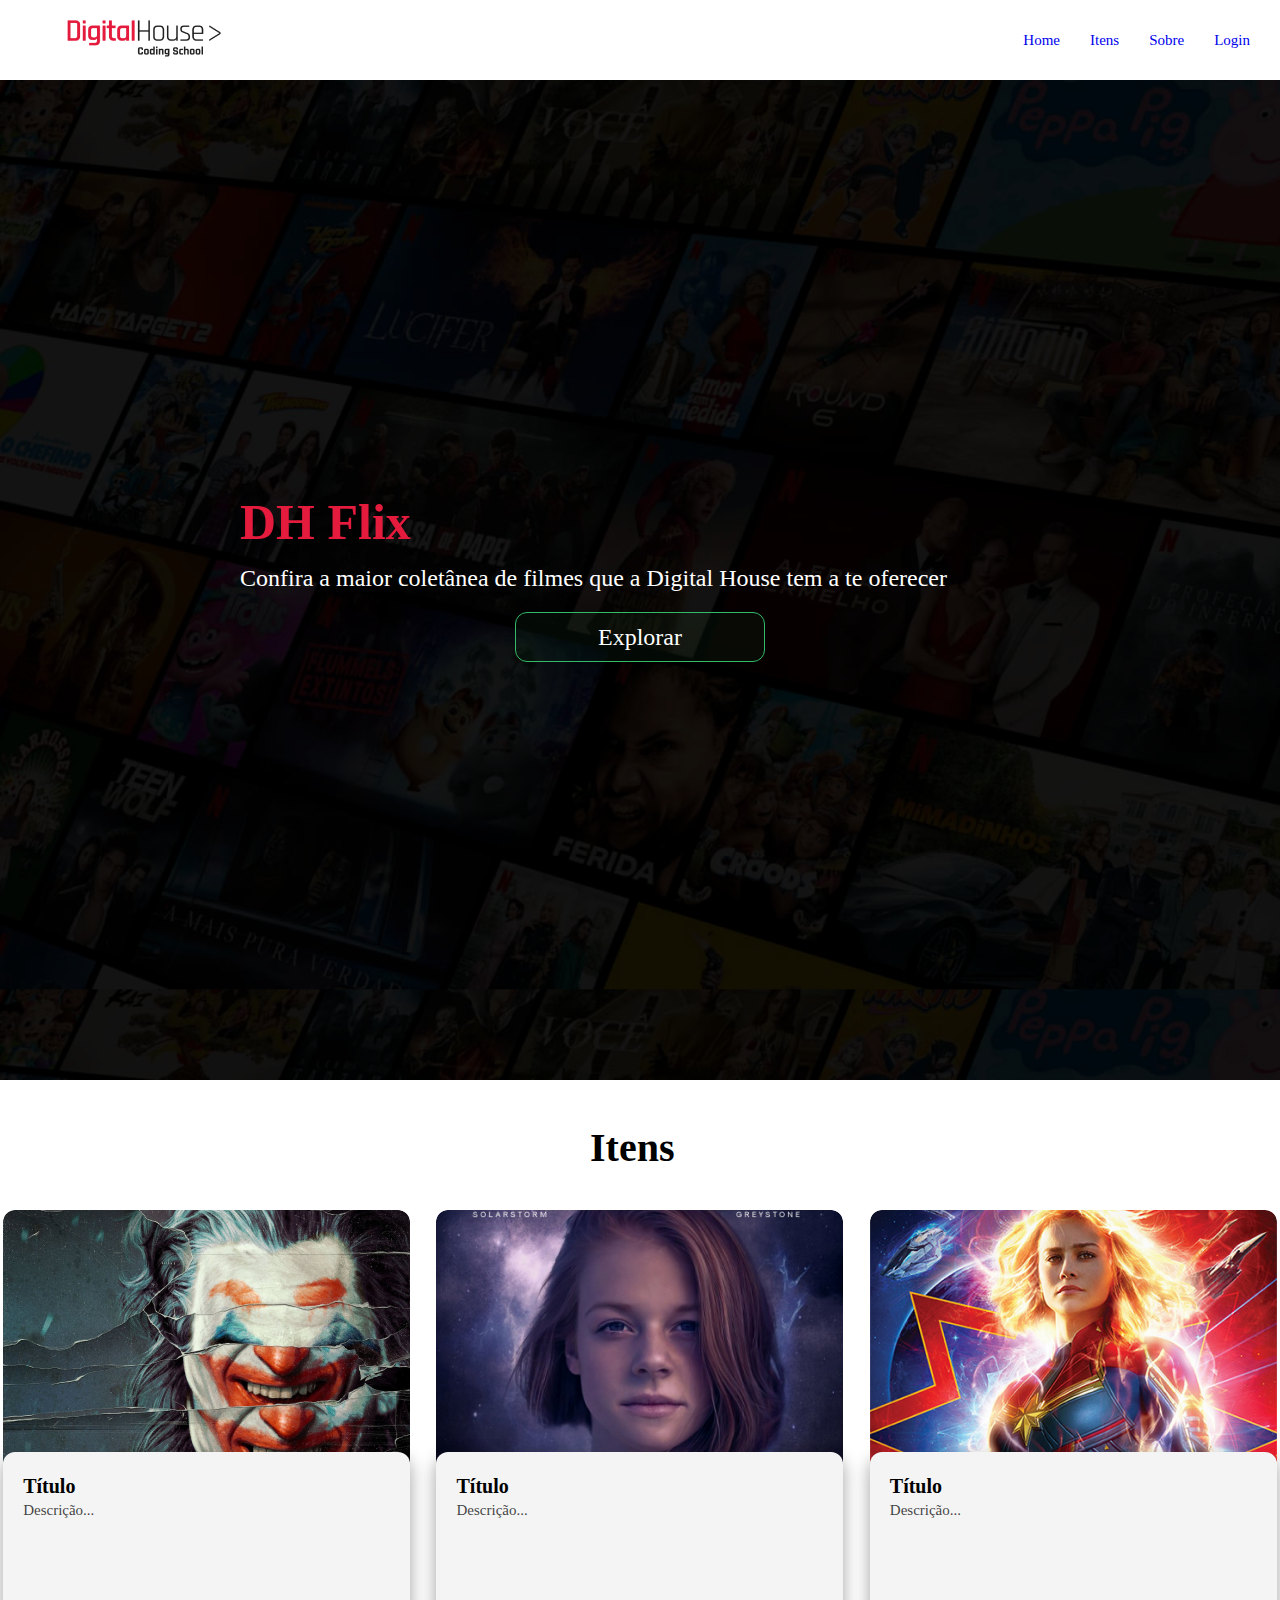
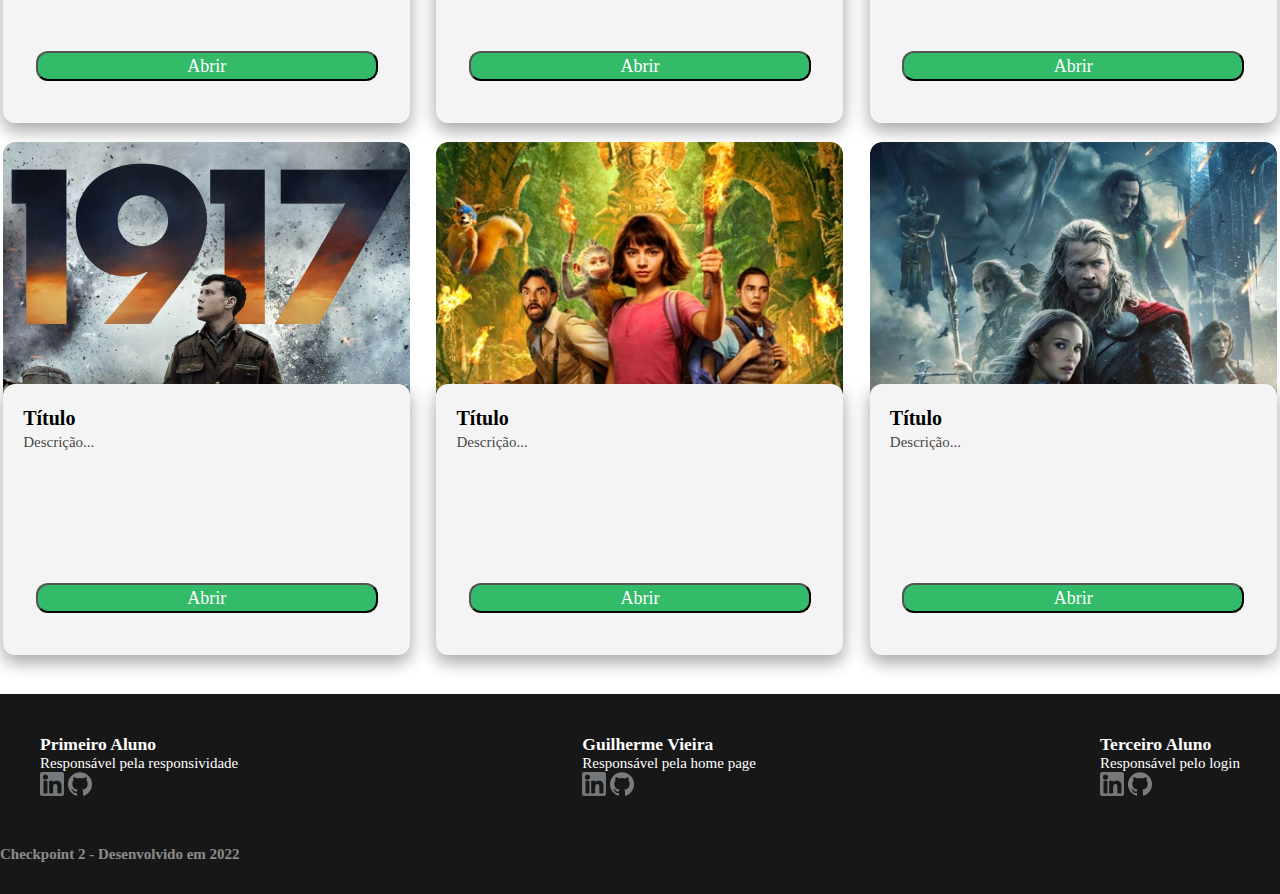
<file: II CheckPoint DH/piloto_projeto/index.html>
<!DOCTYPE html>
<html lang="pt-br">
<head>
    <meta charset="UTF-8">
    <meta http-equiv="X-UA-Compatible" content="IE=edge">
    <meta name="viewport" content="width=device-width, initial-scale=1.0">
    <title>DH FLIX</title>
    <link rel="stylesheet" href="./style.css">
</head>
<body>
    <header id="home">
        <nav class="nav">
            <div class="logo-nav">
                <img src="./imagens/logo.png" alt="logo digital house">
            </div>
            <ul class="links-nav">  
                <li><a href="#home">Home</a></li>
                <li><a href="#titulo-itens">Itens</a></li>
                <li><a href="#sobre">Sobre</a></li>
                <li><a href="#login">Login</a></li>
            </ul>
        </nav>
    </header>

    <main class="banner">
        <div class="banner-itens">
            <H1 class="texto-banner">DH Flix</H1>
            <p class="paragrafo-banner">Confira a maior coletânea de filmes que a Digital House tem a te oferecer</p>
            <button class="botao">Explorar</button>
        </div>
    </main>

    <section>
        <h1 id="titulo-itens">Itens</h1>
    </section>
    

    <article class="filmes">
       
        <div class="filme-1">
            
        <div class="card-filme">
            <h3 class="titulo-card">Título</h3>
            <p class="descricao-card" >Descrição...</p>
            <button class="botao-card-filmes">Abrir</button>
        </div>

        </div>

        <div class="filme-2">
        
        <div class="card-filme">
            <h3 class="titulo-card">Título</h3>
            <p class="descricao-card" >Descrição...</p>
            <button class="botao-card-filmes">Abrir</button>
        </div>
        </div>

        <div class="filme-3">

        <div class="card-filme">
            <h3 class="titulo-card">Título</h3>
            <p class="descricao-card" >Descrição...</p>
            <button class="botao-card-filmes">Abrir</button>
        </div>
        </div>
        

        <div class="filme-4">

        <div class="card-filme">
            <h3 class="titulo-card">Título</h3>
            <p class="descricao-card" >Descrição...</p>
            <button class="botao-card-filmes">Abrir</button>
        </div>
        </div>

        <div class="filme-5">

        <div class="card-filme">
            <h3 class="titulo-card">Título</h3>
            <p class="descricao-card" >Descrição...</p>
            <button class="botao-card-filmes">Abrir</button>
        </div>
        </div>

        <div class="filme-6">
        <div class="card-filme">
            <h3 class="titulo-card">Título</h3>
            <p class="descricao-card" >Descrição...</p>
            <button class="botao-card-filmes">Abrir</button>
        </div>
        </div>
    
    </article>

    <footer class="rodape" id="sobre">
        <div class="nomes-rodape">
            <ul class="nomes">
                <li class="primeiro-aluno">
                    <h3>Primeiro Aluno</h3>
                    <p>Responsável pela responsividade</p>
                    <a href="#linkedin"><img src="./imagens/linkedin.png" alt=""></a>
                    <a href="#gitlab"><img src="./imagens/git.png" alt=""></a>
                </li>
                <li class="segundo-aluno">
                    <h3>Guilherme Vieira</h3>
                    <p>Responsável pela home page</p>
                    <a href="#linkedin"><img src="./imagens/linkedin.png" alt=""></a>
                    <a href="#gitlab"><img src="./imagens/git.png" alt=""></a>
                </li>
                <li class="terceiro-aluno">
                    <h3>Terceiro Aluno</h3>
                    <p>Responsável pelo login</p>
                    <a href="#linkedin"><img src="./imagens/linkedin.png" alt=""></a>
                    <a href="#gitlab"><img src="./imagens/git.png" alt=""></a>
                </li>
            </ul>
        </div>

        <div class="checkpoint">
            <h2 class="texto-fim">Checkpoint 2 - Desenvolvido em 2022</h2>
        </div>
        
        

    </footer>
                
    
</body>
</html>
</file>
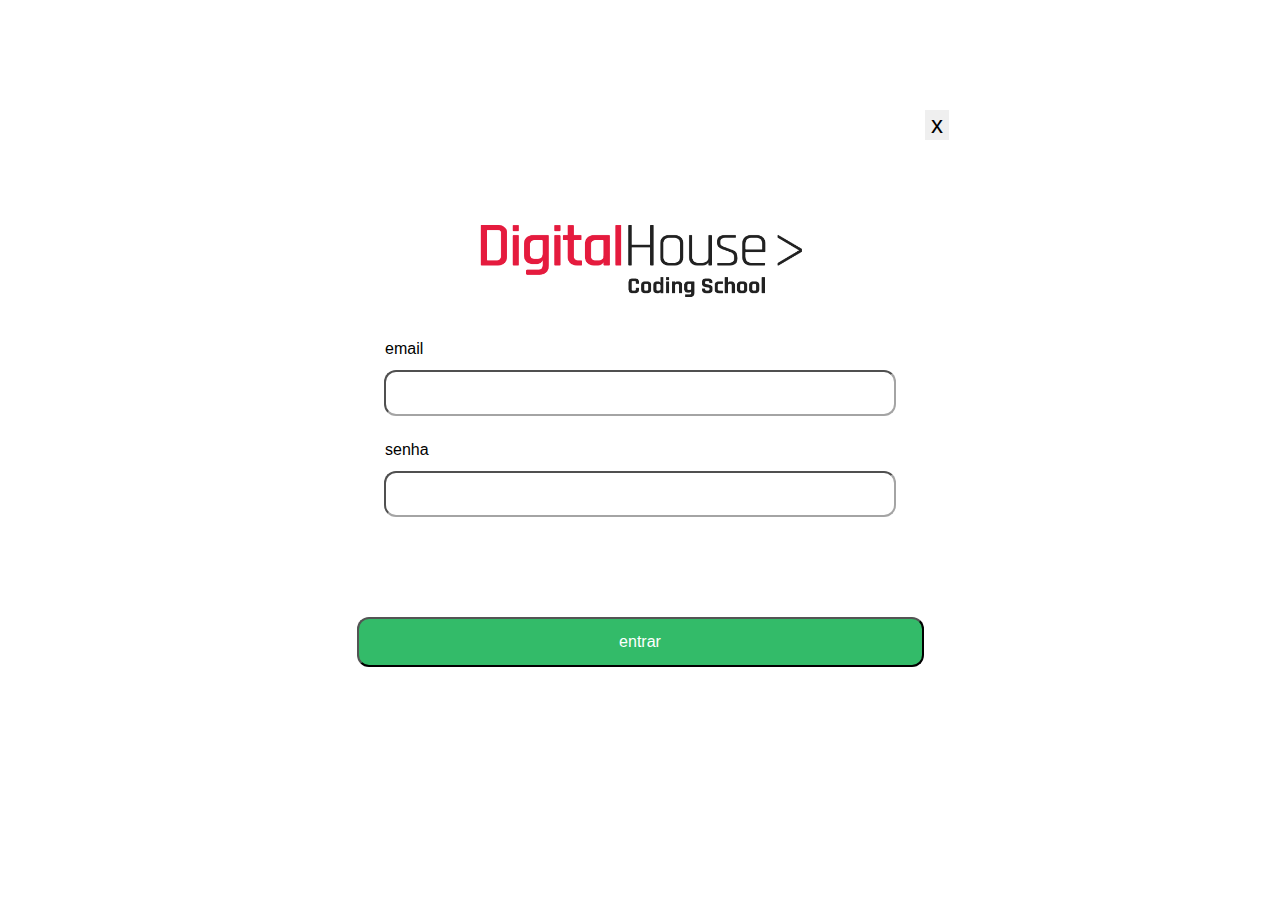
<file: login.html>
<!DOCTYPE html>
<html lang="en">
<head>
    <meta charset="UTF-8">
    <meta http-equiv="X-UA-Compatible" content="IE=edge">
    <meta name="viewport" content="width=device-width, initial-scale=1.0">
    <title>Document</title>
    <link rel="stylesheet" href="./style_login.css">
    <link href="https://fonts.googleapis.com/css2?family=Roboto&display=swap" rel="stylesheet">
</head>
<body>
        <section class="login">

            <button class="login__exit">x</button>
            
            <img class="login__img" src="./imagens/img__Dh.png"" alt="Logo da DH">
        

                <label class="formulario__label" for="emal_1">email</label>
                <input class="formulario__caixa" type="email" name="email" required>
                <label class="formulario__label" for="senha">senha</label>
                <input class="formulario__caixa" type="password" name="senha" required>
    
           
             <button class="login__botao">entrar</button>
         </section>
</body>
</html>
</file>
<file: II CheckPoint DH/piloto_projeto/style.css>
::-webkit-scrollbar {
    width: 5px;
}

::-webkit-scrollbar-track {
    background-color: #5d666c;
}

::-webkit-scrollbar-thumb {
   
    background-color:  rgba(87,100,108,1);
    border-radius: 12px;

}


::-webkit-scrollbar-thumb:hover {
    background-color: #a2b8c6;
}


* {
    margin: 0;
    padding: 0;
    text-decoration: none;
    box-sizing: border-box;
    list-style: none;

}

.nav {
    display: flex;
    
    justify-content: space-between;
    align-items: center;
    width: 100vw;
    height: 80px;
}

.logo-nav {
    margin: 15px 60px;
}

.links-nav {
    display: flex;
    gap: 30px;
    margin: 10px;
    padding: 20px;

    font-family: 'Roboto';
    font-style: normal;
    font-weight: 400;
    font-size: 15px;
    line-height: 21px;
    

    text-align: center;

    color: #626262;
}

.banner {
    width: 100vw;
    height: 1000px;
    position: relative;
    background-image: url("./imagens/imagem-principal.png");
    background-size: 100%;

   
    
}

.banner-itens {
    position: absolute;
    margin: auto;
   
    width: 800px;
    height: 200px;
    top:0;
    left:0;
    right:0;
    bottom:0;

    


    
}

.texto-banner {
    
    width: 780px;
    height: 84px;
    

    font-family: 'Roboto';
    font-style: normal;
    font-weight: 900;
    font-size: 50px;
    line-height: 84px;

    color: #E51B3E;


}

.paragrafo-banner {
    
    width: 780px;
    height: 28px;
    
    font-family: 'Roboto';
    font-style: normal;
    font-weight: 300;
    font-size: 24px;
    line-height: 28px;

    color: #FFFFFF;
}

.botao {
   
    margin:20px auto;
    display: block;

    width: 250px;
    height: 50px;
   
    background: rgba(51, 187, 105, 0.05);
    border: 1px solid #33BB69;
    box-sizing: border-box;
    border-radius: 12px;

    font-family: 'Roboto';
    font-style: normal;
    font-weight: 400;
    font-size: 24px;

    color: #FFFFFF;

}

#titulo-itens {
    width:100px;
    height:50px;
    
    display: block;
    margin: 30px auto;
    font-family: 'Roboto';
    font-style: normal;
    font-weight: 900;
    font-size: 40px;
    line-height: 75px;
   
    color: #000000;
}

.filmes {
    margin-top: 50px;
    flex-wrap: wrap;
    justify-content: space-around;
    position: relative;
    display: flex;
    gap: 20px;

    
}

.filme-1{
    background-image: url(./imagens/coringa.png);
    background-size: 100%;
    background-repeat: no-repeat;
    position: relative;
    width: 407px;
    height: 512px;
   

    
    border-radius: 12px;
    
}

.filme-2 {
    background-image: url(./imagens/after.png);
    background-size: 100%;
    background-repeat: no-repeat;
    position: relative;
    width: 407px;
    height: 512px;
   

    
    border-radius: 12px;
    
}

.filme-3 {
    background-image: url(./imagens/marvel.png);
    background-size: 100%;
    background-repeat: no-repeat;
    position: relative;
    width: 407px;
    height: 512px;
   

    
    border-radius: 12px;
    
}

.filme-4 {
    background-image: url(./imagens/1917.png);
    background-size: 100%;
    background-repeat: no-repeat;
    position: relative;
    width: 407px;
    height: 512px;
   

    
    border-radius: 12px;
    
}

.filme-5 {
    background-image: url(./imagens/dora.png);
    background-size: 100%;
    background-repeat: no-repeat;
    position: relative;
    width: 407px;
    height: 512px;
   

    
    border-radius: 12px;
    
}

.filme-6 {
    background-image: url(./imagens/thor.png);
    background-size: 100%;
    background-repeat: no-repeat;
    position: relative;
    width: 407px;
    height: 512px;
   

    
    border-radius: 12px;
    
}

.card-filme {
    position: absolute;
    width: 407px;
    height: 271px;
    left: 0px;
    top: 242px;
    padding: 20px;
    background: #F4F4F4;
    border-radius: 12px;
    box-shadow: 0 8px 16px 0 rgba(0,0,0,0.2), 0 6px 20px 0 rgba(0,0,0,0.19);
}

.titulo-card {
    font-family: 'Roboto';
    font-style: normal;
    font-weight: 700;
    font-size: 20px;
    line-height: 28px;

    color: #000000;

}

.descricao-card {
    font-family: 'Roboto';
    font-style: normal;
    font-weight: 300;
    font-size: 15px;
    line-height: 21px;

    color: rgba(0, 0, 0, 0.75);
}

.botao-card-filmes {
    display: block;
    margin: 130px auto;
    width: 342px;
    height: 30px;
    

    background: #33BB69;
    color: white;
    border-radius: 12px;
    font-family: 'Roboto';
    font-style: normal;
    font-weight: 400;
    font-size: 18px;

}

.botao-card-filmes:hover {
    box-shadow: 0 12px 16px 0 rgba(0,0,0,0.24), 0 17px 50px 0 rgba(0,0,0,0.19);
}

.rodape {
    width: 100vw;
    height: 200px;
    margin-top: 40px;
    
    background: #171717;
}



.nomes-rodape {
    
    font-family: 'Roboto';
    font-style: normal;
    font-weight: 400;
    font-size: 15px;
    

    color: #FFFFFF;

}

.nomes {
    display: flex;
    justify-content: space-between;
    padding: 40px;
    
}

.checkpoint {
    font-family: 'Roboto';
    font-style: normal;
    font-weight: 400;
    font-size: 10px;
    line-height: 28px;

    color: rgba(255, 255, 255, 0.5);

    display: inline-block;
    
}
</file>
<file: style_login.css>
/**/
html{

}

body{
    margin: 0%;
    
}
/*Partes centrais do login*/
.login{
    background-color: #fff;
    Width:630px;
    height: 600px;
    border-radius: 12px;
    border-color: lightgrey;
    margin-left: auto; 
    margin-right: auto;
    margin-top: 100px;
    
    font-family: 'Roboto', sans-serif;

}
.login__exit{
    border-style: none;
    font-size: x-large;
    color: #000000;
    margin: 10px;
    margin-left: 600px;
    
    
}

.login__img{
    display: block;
    width: 350px;
    height: 100px;
    margin: 60px auto 30px auto;
}

.login__botao{
    display: block;
    width: 90%;
    height: 50px;
    border-radius: 12px;
    margin-left: auto;
    margin-right: auto;
    background-color: #33BB69;
    margin-top: 100px;
    color: #fff;
    font-size: medium;
}

/*Caixas e formulaario do login*/
.formulario__label{
    font-family: Arial, Helvetica, sans-serif;
    font-size: medium;
    display: block;
    width: 60px;
    height: 30px;
    margin-left: 60px ;
    margin-top: 25px;

}

.formulario__caixa{
    display: block;
    width: 80%;
    height: 40px;
    border-color: #A4A4A4;
    border-Radius:12px;
    margin-left: auto;
    margin-right: auto;
    
}

/*Animações de botão login*/
.login__botao:hover{
    background-color: lightseagreen;
}

.login__exit:hover{
    color: red;
}
</file>
